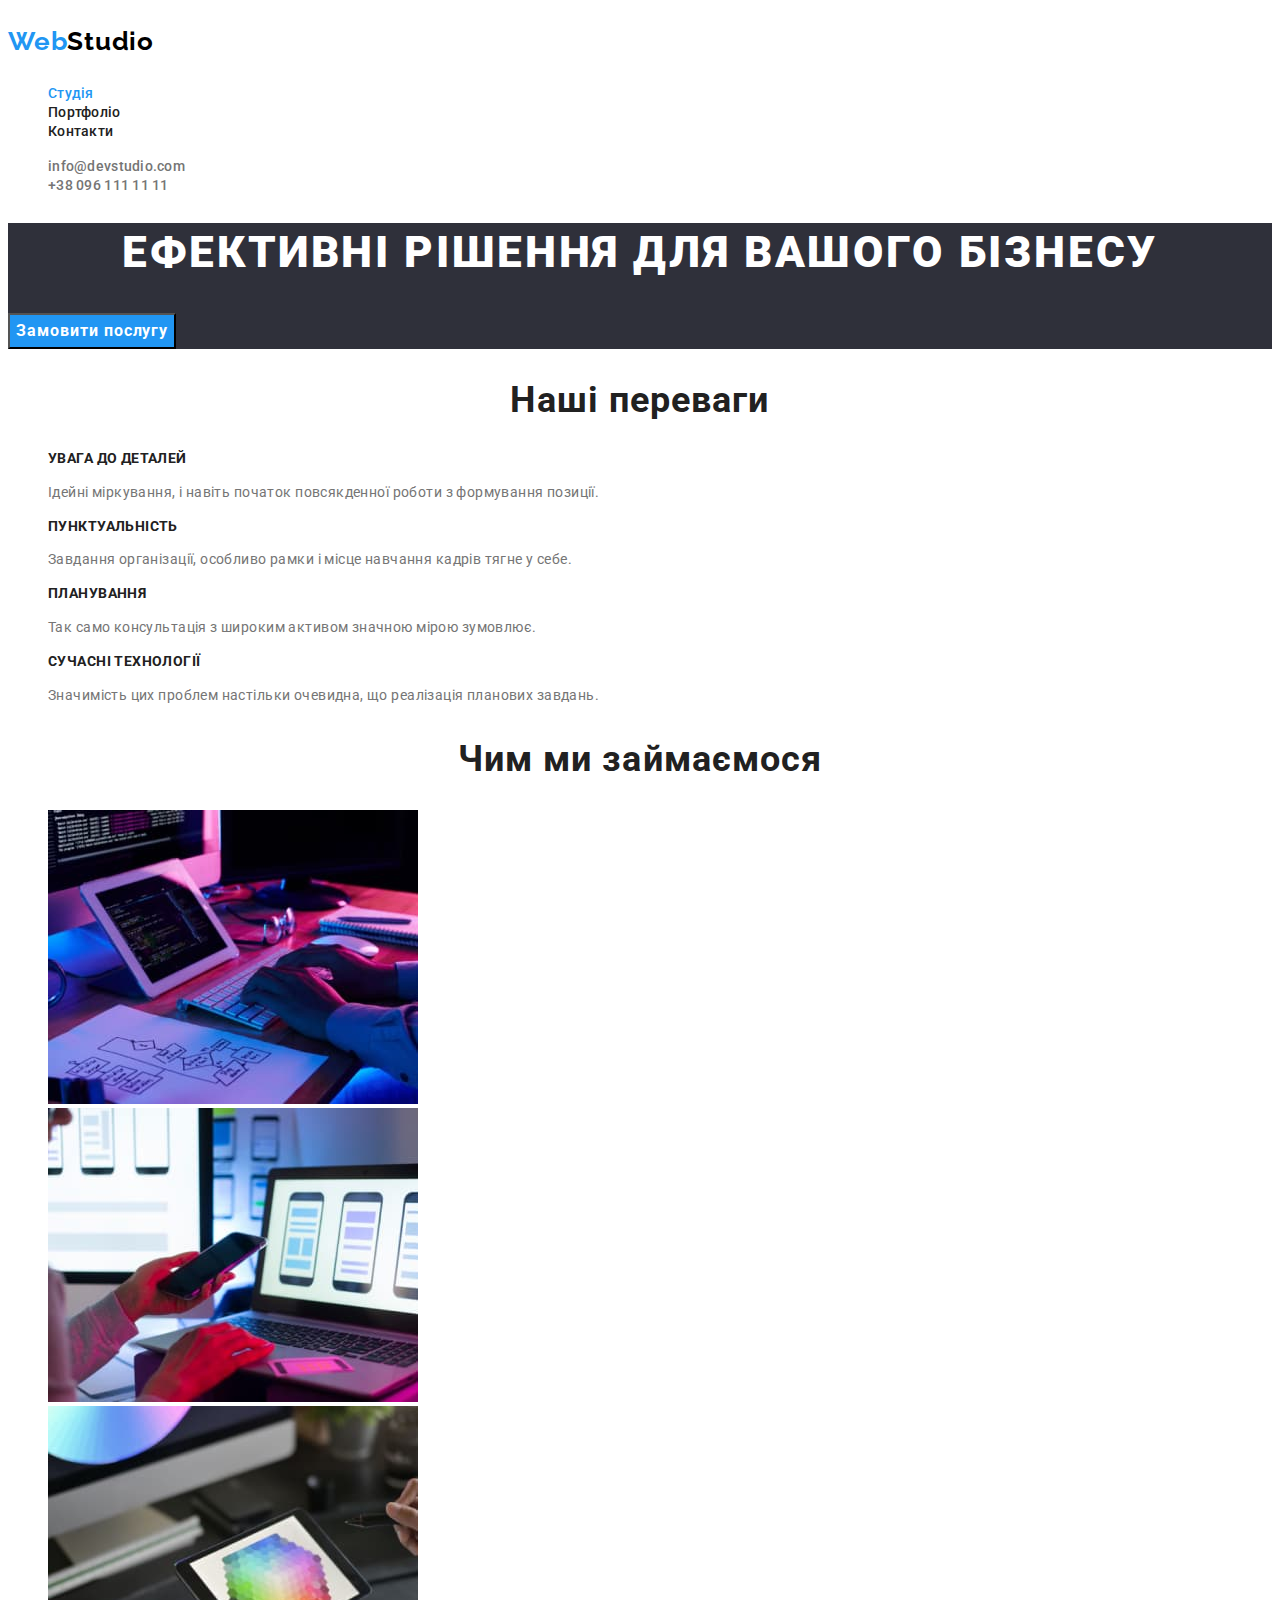
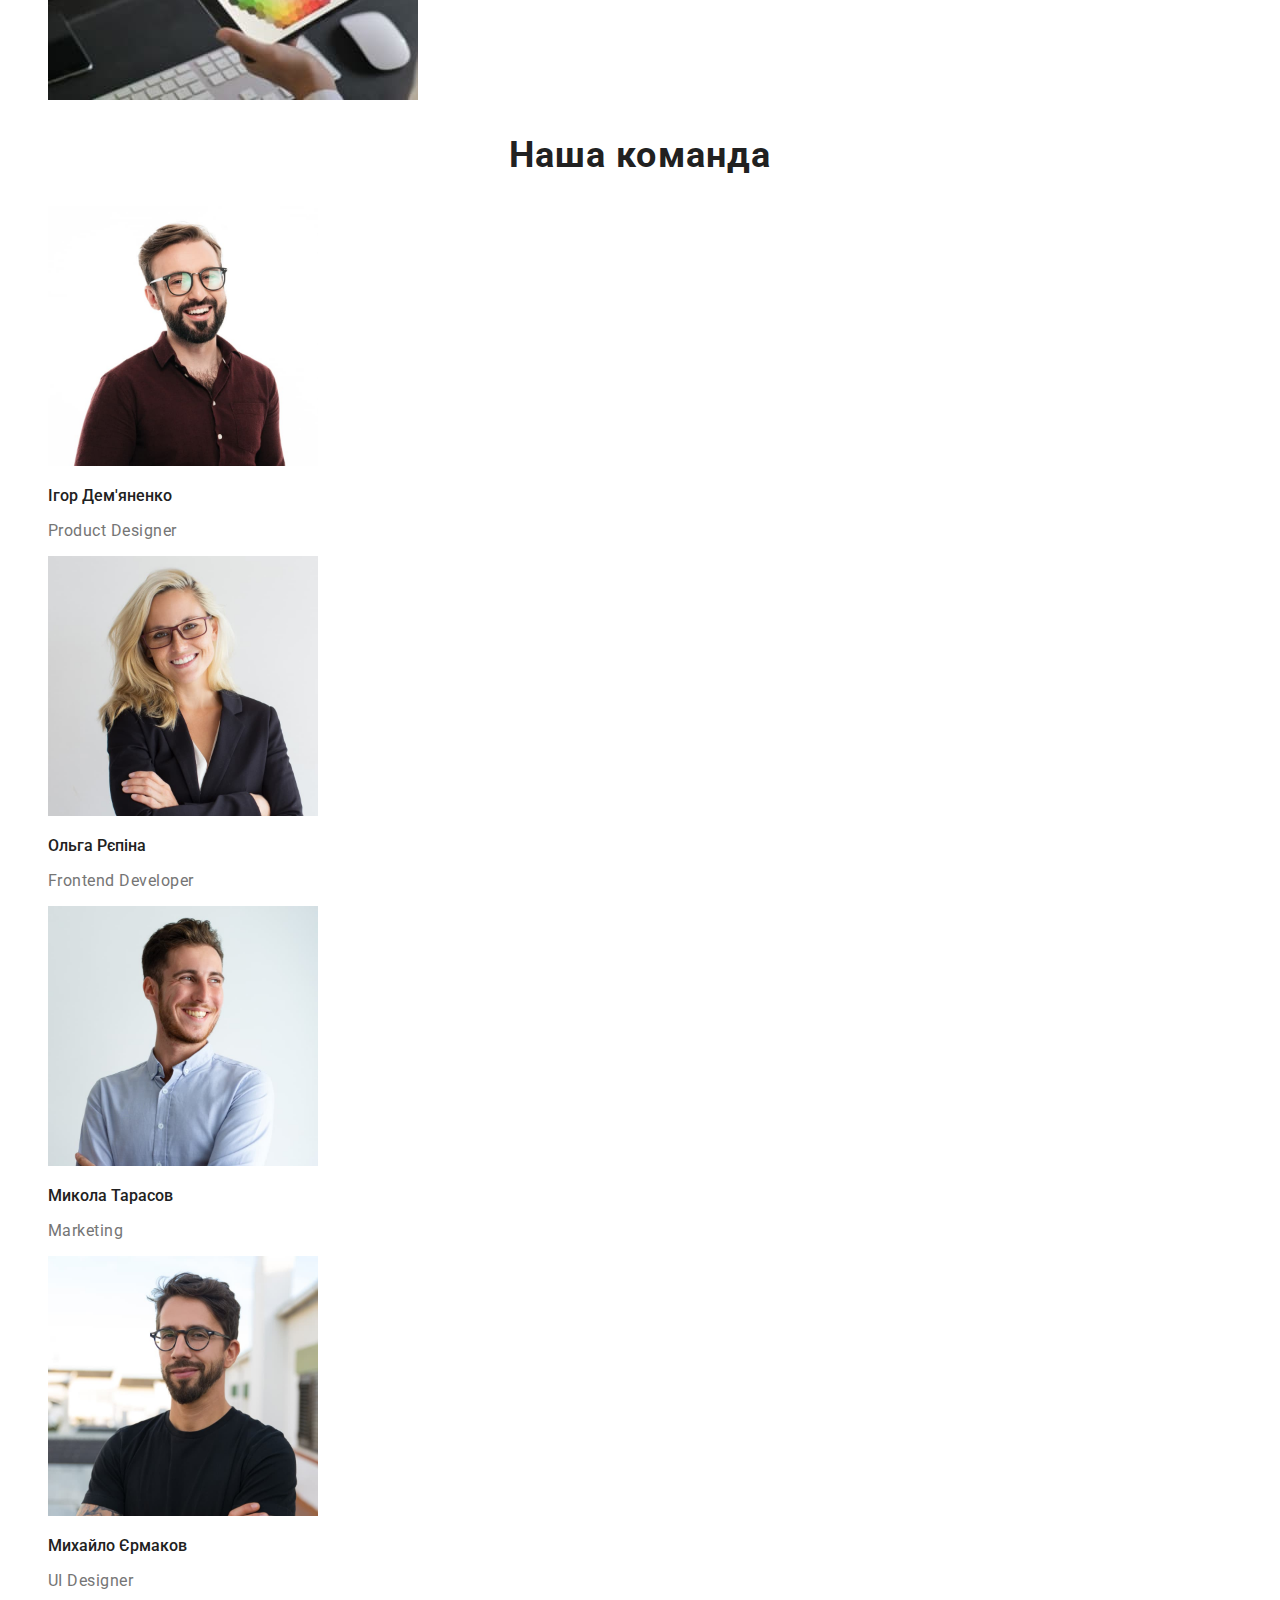
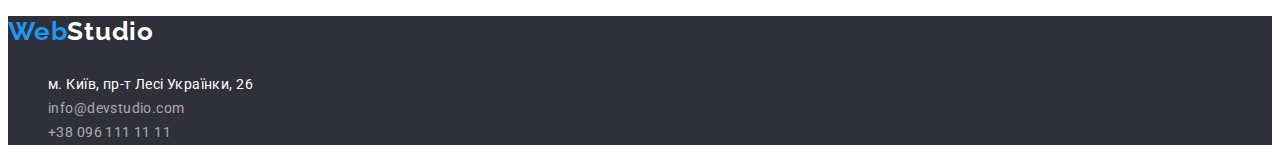
<file: index.html>
<!DOCTYPE html>
<html lang="uk">
<head>
    <meta charset="UTF-8">
    <meta http-equiv="X-UA-Compatible" content="IE=edge">
    <meta name="viewport" content="width=, initial-scale=1.0">
    <title>Document</title>
    <link rel="preconnect" href="https://fonts.googleapis.com">
    <link rel="preconnect" href="https://fonts.gstatic.com" crossorigin>
    <link href="https://fonts.googleapis.com/css2?family=Raleway:wght@700&family=Roboto:wght@400;500;700;900&display=swap"
        rel="stylesheet">
    <link rel='stylesheet' type='text/css' media='screen' href='./css/styles.css'>
</head>
<body>
   <header>
    <a href="./" class="logo link"> 
        <p><span class="logo-span">Web</span>Studio</p>
    </a>
    <nav class="site-nav">
        <ul class="list">
            <li><a href="./" class="link current">Студія</a></li>
            <li><a href="./portfolio.html" class="link">Портфоліо</a></li>
            <li><a href="" class="link">Контакти</a></li>
        </ul>
    </nav>
         <ul class="list">
            <li><a href="mailto:info@devstudio.com" class="contact link">info@devstudio.com</a></li>
            <li><a href="tel:+380961111111" class="contact link">+38 096 111 11 11</a></li>
        </ul>
    </header> 
    <main>
        <!-- Ефективні рішення -->
        <section class="hero">
           <h1 class="hero-title">Ефективні рішення для вашого бізнесу</h1> 
           <button type="button" class="hero-button">Замовити послугу</button>
        </section>
        <!-- Наші переваги -->
        <section class="section">
            <h2 class="section-title">Наші переваги</h2>
            <ul class="list">
                <li>
                    <h3 class="list-title">Увага до деталей</h3>
                    <p class="text">Ідейні міркування, і навіть початок повсякденної роботи з формування позиції.</p>
                </li>
                <li>
                    <h3 class="list-title">Пунктуальність</h3>
                    <p class="text">Завдання організації, особливо рамки і місце навчання кадрів тягне у себе.</p>
                </li>
                <li>
                    <h3 class="list-title">Планування</h3>
                    <p class="text">Так само консультація з широким активом значною мірою зумовлює.</p>
                </li>
                <li>
                    <h3 class="list-title">Сучасні технології</h3>
                    <p class="text">Значимість цих проблем настільки очевидна, що реалізація планових завдань.</p>
                </li>
            </ul>

        </section>
        <!-- Чии ми займаємося -->
        <section class="section">
            <h2 class="section-title">Чим ми займаємося</h2>
            <ul class="list">
                <li>
                    <a> <img src="./images/keyboard.jpg"                         
                        alt="Розробка алгоритмів"
                        width="370">
                    </a>
                </li>
                <li>
                    <a> <img 
                        src="./images/mobile.jpg"                         
                        alt="Розробка мобільних додатків"
                        width="370">
                    </a>
                </li>
                <li>
                    <a> <img
                        src="./images/tablet.jpg" 
                        alt="Дизайн додатків"
                        width="370">
                    </a>
                </li>

            </ul>
        </section>
        <!-- Наша команда -->
        <section class="section">
            <h2 class="section-title">Наша команда</h2>
            <ul class="list">
                <li>
                    <img src="./images/igor.jpg" alt="Ігор Дем'яненко" width="270">
                    <h3 class="list-title-card">Ігор Дем'яненко</h3>
                    <p class="text-card">Product Designer</p>
                </li>
                <li>
                    <img src="./images/olga.jpg" alt="Ольга Рєпіна" width="270">
                    <h3 class="list-title-card">Ольга Рєпіна</h3>
                    <p class="text-card">Frontend Developer</p>
                </li>
                <li>
                    <img src="./images/mykola.jpg" alt="Микола Тарасов" width="270">
                    <h3 class="list-title-card">Микола Тарасов</h3>
                    <p class="text-card">Marketing</p>
                </li>
                <li>
                    <img src="./images/myhaylo.jpg" alt="Михайло Єрмаков" width="270">
                    <h3 class="list-title-card">Михайло Єрмаков</h3>
                    <p class="text-card">UI Designer</p>
                </li>               
            </ul>

        </section>
    </main>
    <footer class="footer">
        <a href="./" class="logo link">
        <p><span class="logo-span">Web</span>Studio</p>
        </a>
        <address>
            <ul class="list">
                <li>
                    <a href="https://goo.gl/maps/5GoLToWiokg9kuVe7" class="address link">м. Київ, пр-т Лесі Українки, 26</a>
                </li>
                <li>
                    <a href="mailto:info@devstudio.com" class="contact-footer link">info@devstudio.com</a>
                </li>
                <li>
                    <a href="tel:+380961111111" class="contact-footer link">+38 096 111 11 11</a>
                </li>
            </ul>
        </address>

    </footer>
</body>
</html>
</file>
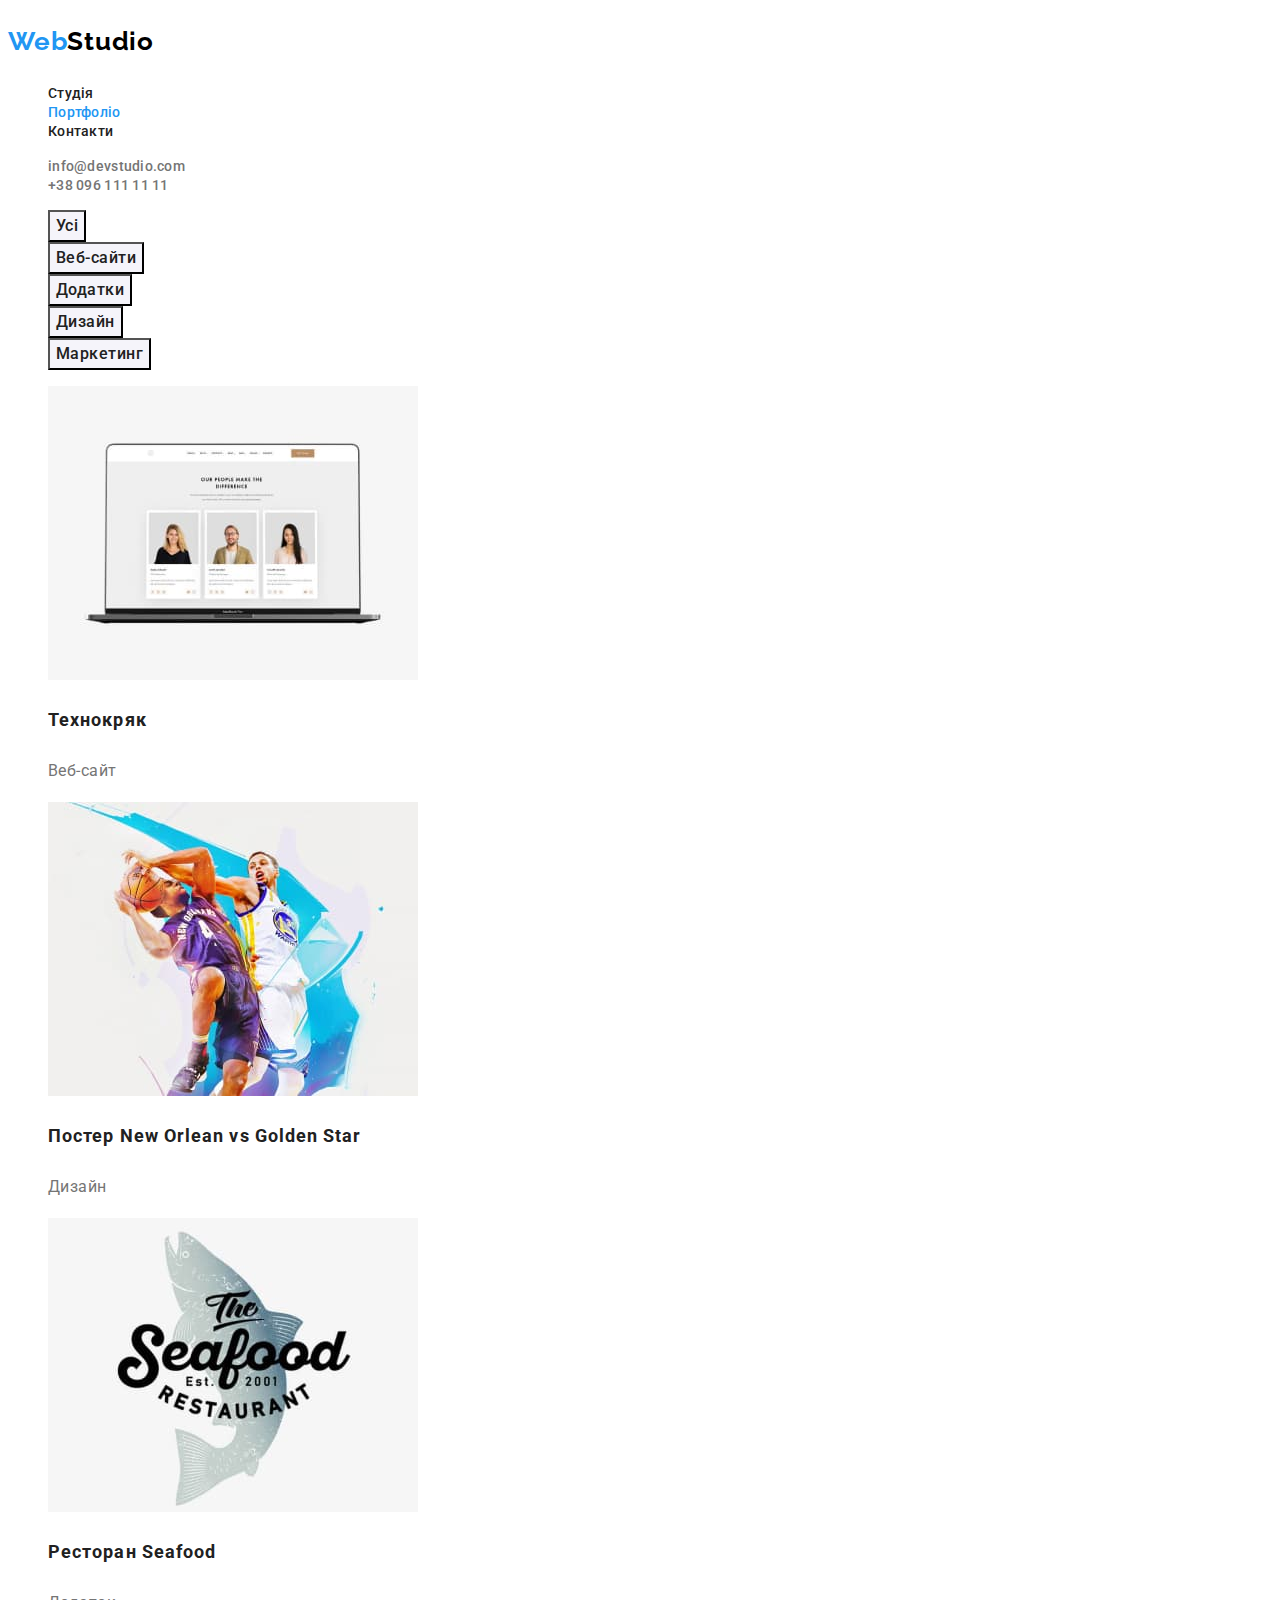
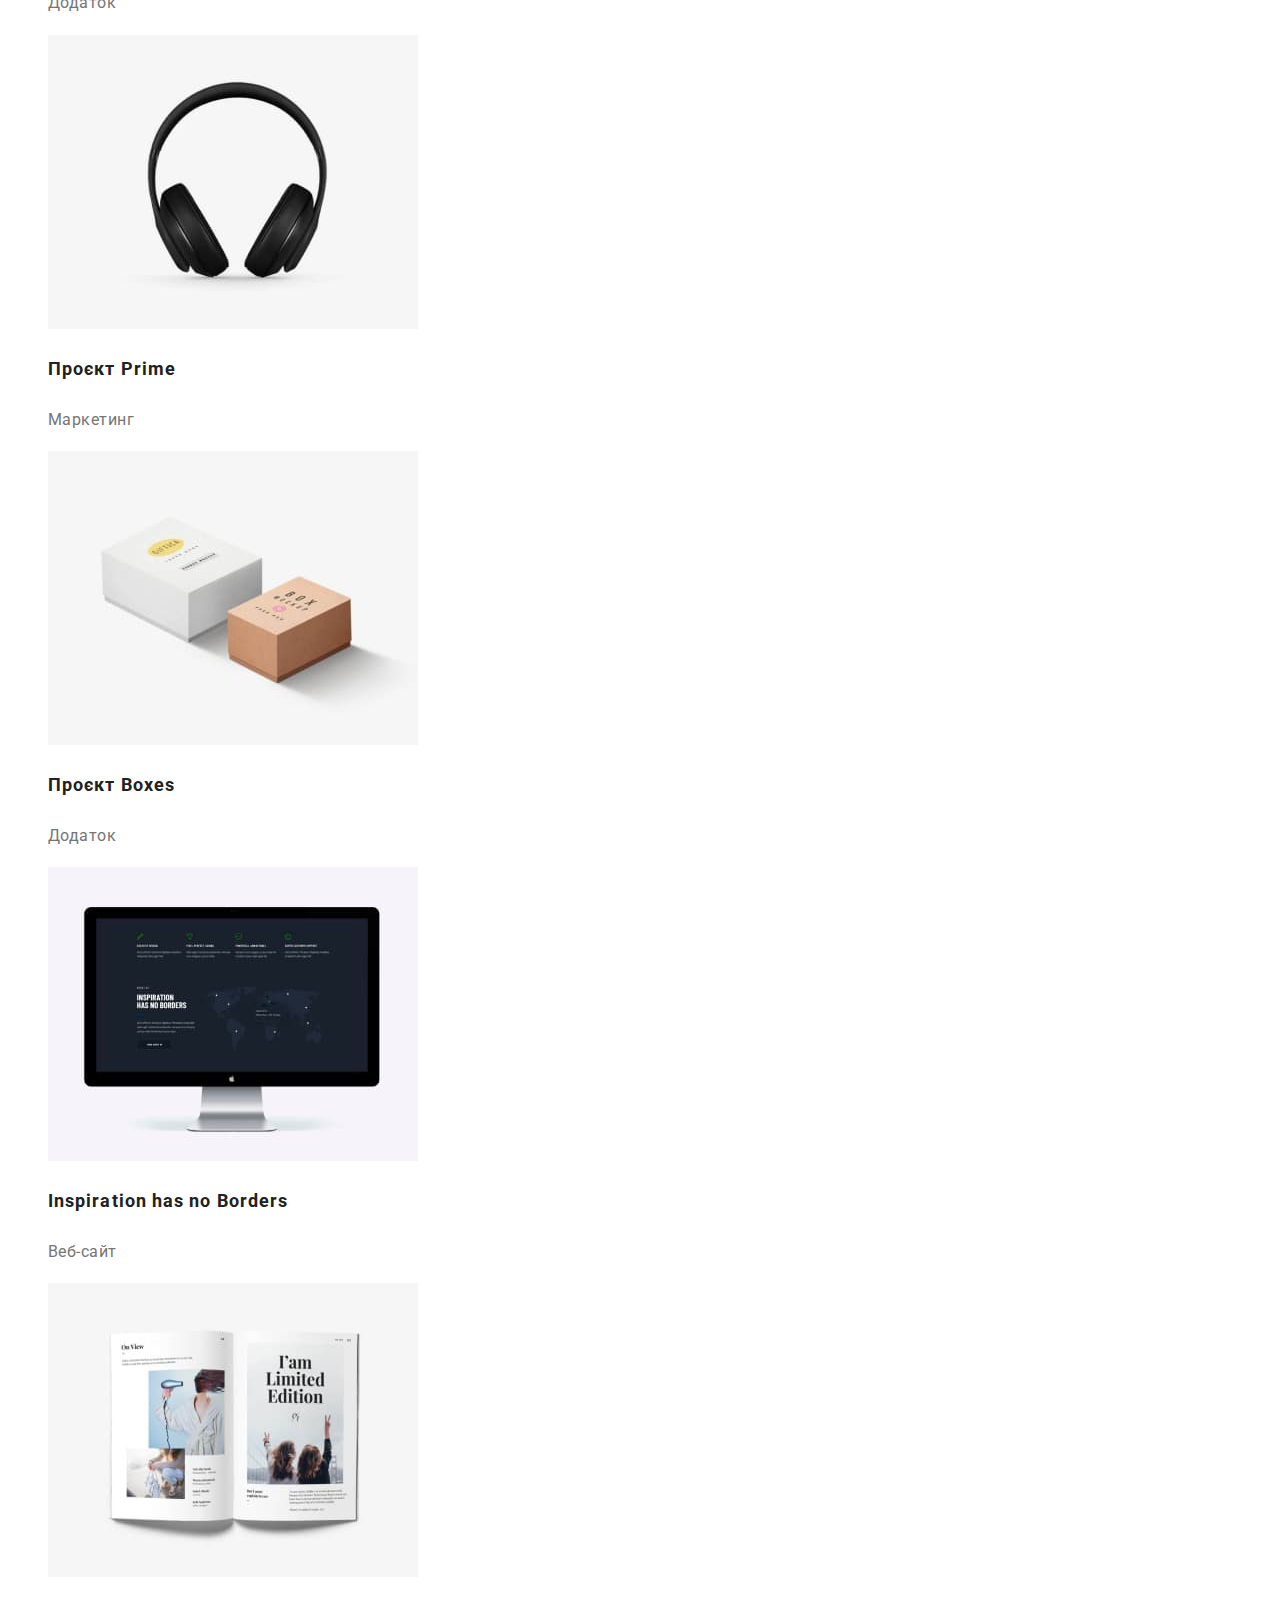
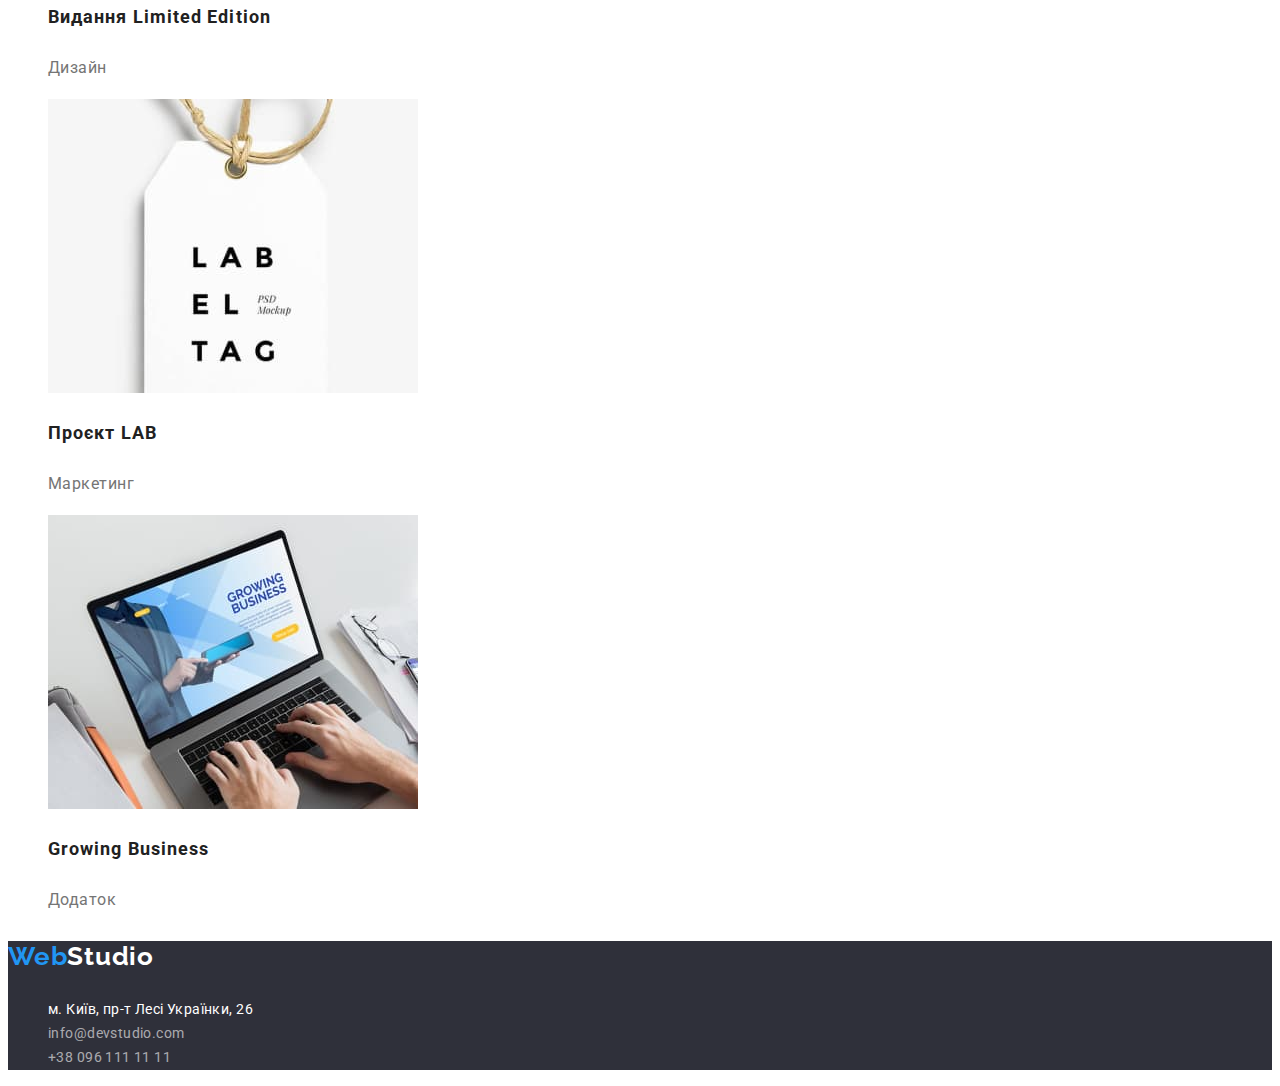
<file: portfolio.html>
<!DOCTYPE html>
<html lang="uk">
<head>
    <meta charset='utf-8'>
    <meta http-equiv='X-UA-Compatible' content='IE=edge'>
    <title>portfolio</title>
    <meta name='viewport' content='width=device-width, initial-scale=1'>
    <link rel="preconnect" href="https://fonts.googleapis.com">
    <link rel="preconnect" href="https://fonts.gstatic.com" crossorigin>
    <link href="https://fonts.googleapis.com/css2?family=Raleway:wght@700&family=Roboto:wght@400;500;700;900&display=swap"
        rel="stylesheet">
    <link rel='stylesheet' type='text/css' media='screen' href='./css/styles.css'>
</head>
<body>
    <header>
        <a href="./" class="logo link">
            <p><span class="logo-span">Web</span>Studio</p>
        </a>
        <nav class="site-nav">
            <ul class="list">
                <li><a href="./" class="link">Студія</a></li>
                <li><a href="./portfolio.html" class="link current">Портфоліо</a></li>
                <li><a href="" class="link">Контакти</a></li>
            </ul>
        </nav>
        <ul class="list">
            <li><a href="mailto:info@devstudio.com" class="contact link">info@devstudio.com</a></li>
            <li><a href="tel:+380961111111" class="contact link">+38 096 111 11 11</a></li>
        </ul>
    </header>
    <main>
       <!-- Наші роботи з фільтром-->
        <section class="section">
            <ul class="list">
                <li>
                    <button type="button" class="button">Усі</button>
                </li>
                    <li>
                    <button type="button" class="button">Веб-сайти</button>
                    </li>
                <li>
                    <button type="button" class="button">Додатки</button>
                </li>
                <li>
                    <button type="button" class="button">Дизайн</button>
                </li>
                <li>
                    <button type="button" class="button">Маркетинг</button>
                </li>  
            </ul>
            <ul class="list">
                <li> 
                    <img src="./images/websitetechno.jpg" alt="веб-сторніка з фото" width="370">
                    <h3 class="list-title-portfolio">Технокряк</h3>
                    <p class="text-portfolio">Веб-сайт</p>
                </li>
                <li>
                    <img src="./images/poster.jpg" alt="баскетбольний постер" width="370">
                    <h3 class="list-title-portfolio">Постер New Orlean vs Golden Star</h3>
                    <p class="text-portfolio">Дизайн</p>
                </li>
                <li>
                    <img src="./images/appforrestaurent.jpg" alt="логотип рибного ресторану" width="370">
                    <h3 class="list-title-portfolio">Ресторан Seafood</h3>
                    <p class="text-portfolio">Додаток</p>
                </li>
                <li>
                    <img src="./images/projectprime.jpg" alt="Навушники повноразмірні" width="370">
                    <h3 class="list-title-portfolio">Проєкт Prime</h3>
                    <p class="text-portfolio">Маркетинг</p>
                </li>
                <li>
                    <img src="./images/appboxes.jpg" alt="Коробки з оформленням" width="370">
                    <h3 class="list-title-portfolio">Проєкт Boxes</h3>
                    <p class="text-portfolio">Додаток</p>
                </li>
                <li>
                    <img src="./images/websiteinspiration.jpg" alt="Монітор з картою світу" width="370">
                    <h3 class="list-title-portfolio">Inspiration has no Borders</h3>
                    <p class="text-portfolio">Веб-сайт</p>
                </li>
                <li>
                    <img src="./images/limitedbook.jpg" alt="Дизайн книги" width="370">
                    <h3 class="list-title-portfolio">Видання Limited Edition</h3>
                    <p class="text-portfolio">Дизайн</p>
                </li>
                <li>
                    <img src="./images/projectlab.jpg" alt="Картка з написом" width="370">
                    <h3 class="list-title-portfolio">Проєкт LAB</h3>
                    <p class="text-portfolio">Маркетинг</p>
                </li>
                <li>
                    <img src="./images/appforgrowing.jpg" alt="Приложение для бизнеса" width="370">
                    <h3 class="list-title-portfolio">Growing Business</h3>
                    <p class="text-portfolio">Додаток</p>
                </li>
            </ul>

        </section>
    </main>
    <footer class="footer">
        <a href="./" class="logo link">
            <p><span class="logo-span">Web</span>Studio</p>
        </a>
        <address>
            <ul class="list">
                <li>
                    <a href="https://goo.gl/maps/5GoLToWiokg9kuVe7" class="address link">м. Київ, пр-т Лесі Українки, 26</a>
                </li>
                <li>
                    <a href="mailto:info@devstudio.com" class="contact-footer link">info@devstudio.com</a>
                </li>
                <li>
                    <a href="tel:+380961111111" class="contact-footer link">+38 096 111 11 11</a>
                </li>
            </ul>
        </address>
    
    </footer>
    
</body>
</html>
</file>
<file: css/styles.css>
:root {
    --bg-color-white: #ffffff;
    --bg-color-primary: #f5f5f5;
    --bg-color-secondary: #f5f4fa;
    --bd-color-brand: #2f303a;
    --bg-color-cards: #eeeeee;
    --primary-text-color: #212121;
    --secondary-text-color: #757575;
    --color-text-white: #ffffff;
    --color-text-focus: #2196f3;
    --color-button-primary: #2196f3;
    --color-button-secondary: #f5f4fa;
    --color-contact: rgba(255,255,255,0.6);
    }
body {
        background-color: var(--bg-color-white);
        font-family: Roboto, sans-serif;         
    }
.link {
    text-decoration: none;
}
.list {
        list-style: none;
    }
    /* Logo  */
.logo {
    font-family: Raleway, sans-serif;
    font-weight: 700;
    font-size: 26px;
    line-height: 1.19;
    letter-spacing: 0.03em;
    color: #000;
}
.logo-span {
    color: var(--color-text-focus);
}
    /* site-nav */
.site-nav .link {
    color: var(--primary-text-color);
    font-weight: 500;
    font-size: 14px;
    line-height: 1.14;
    letter-spacing: 0.02em;
     }
.site-nav .link.current {
    color: var(--color-text-focus);
}

.site-nav .link:hover,
.site-nav .link:focus {
    color: var(--color-text-focus);   
            }
/* Contact */
.contact {
    color: var(--secondary-text-color);
    font-weight: 500;
    font-size: 14px;
    line-height: 1.14x;
    letter-spacing: 0.02em;
}
.contact:hover,
.contact:focus {
    color: var(--color-text-focus);
}
/* Hero */
.hero {
    color: var(--color-text-white);
    background-color: var(--bd-color-brand);
}
.hero-title {
    font-weight: 900;
    font-size: 44px;
    line-height: 1.36;
    text-align: center;
    letter-spacing: 0.06em;
    text-transform: uppercase;
}
.hero-button {
    color: var(--color-text-white);
    background-color: var(--color-button-primary);
    font-family: Roboto, sans-serif;
    font-weight: 700;
    font-size: 16px;
    line-height: 1.88;
    text-align: center;
    letter-spacing: 0.06em;
}
/* section */
.section-title{
    color: var(--primary-text-color);
    font-weight: 700;
    font-size: 36px;
    line-height: 1.17;
    text-align: center;
    letter-spacing: 0.03em;
}
.list-title {
    color: var(--primary-text-color);
    font-weight: 700;
    font-size: 14px;
    line-height: 1.14;
    letter-spacing: 0.03em;
    text-transform: uppercase;
}
.list-title-card {
    color: var(--primary-text-color);
    font-weight: 500;
    font-size: 16px;
    line-height: 1.19;
}
.list-title-portfolio {
    color: var(--primary-text-color);
    font-weight: 700;
    font-size: 18px;
    line-height: 2;
    letter-spacing: 0.06em;

    
}
.text {
    color: var(--secondary-text-color);
    font-size: 14px;
    line-height: 1.71;
    letter-spacing: 0.03em;
}
.text-card {
    color: var(--secondary-text-color);
    font-size: 16px;
    line-height: 1.19;    
    letter-spacing: 0.03em;
}
.text-portfolio {
    color: var(--secondary-text-color);
    font-size: 16px;
    line-height: 1.88;
    letter-spacing: 0.03em;   
}
/* button */
.button {
    color: var(--primary-text-color);
    background-color: var(--bg-color-secondary);
    font-family: Roboto, sans-serif;
    font-weight: 500;
    font-size: 16px;
    line-height: 1.63;
    text-align: center;
    letter-spacing: 0.03em;
}
.button:hover,
.button:focus {
    color: var(--color-text-white);
    background-color: var(--color-text-focus);
} 

/* Footer */
.footer {
    background-color: var(--bd-color-brand);
}
.footer .logo {
    color: var(--color-text-white);
}
.address {
    color: var(--color-text-white);
    font-style: normal;
    font-size: 14px;
    line-height: 1.71;
    letter-spacing: 0.03em;
}

.contact-footer {
    color: var(--color-contact);
    font-style: normal;
    font-size: 14px;
    line-height: 1.71;
    letter-spacing: 0.03em;
}
.address:hover,
.address:focus,
.contact-footer:hover,
.contact-footer:focus {
    color: var(--color-text-focus);
}
</file>
